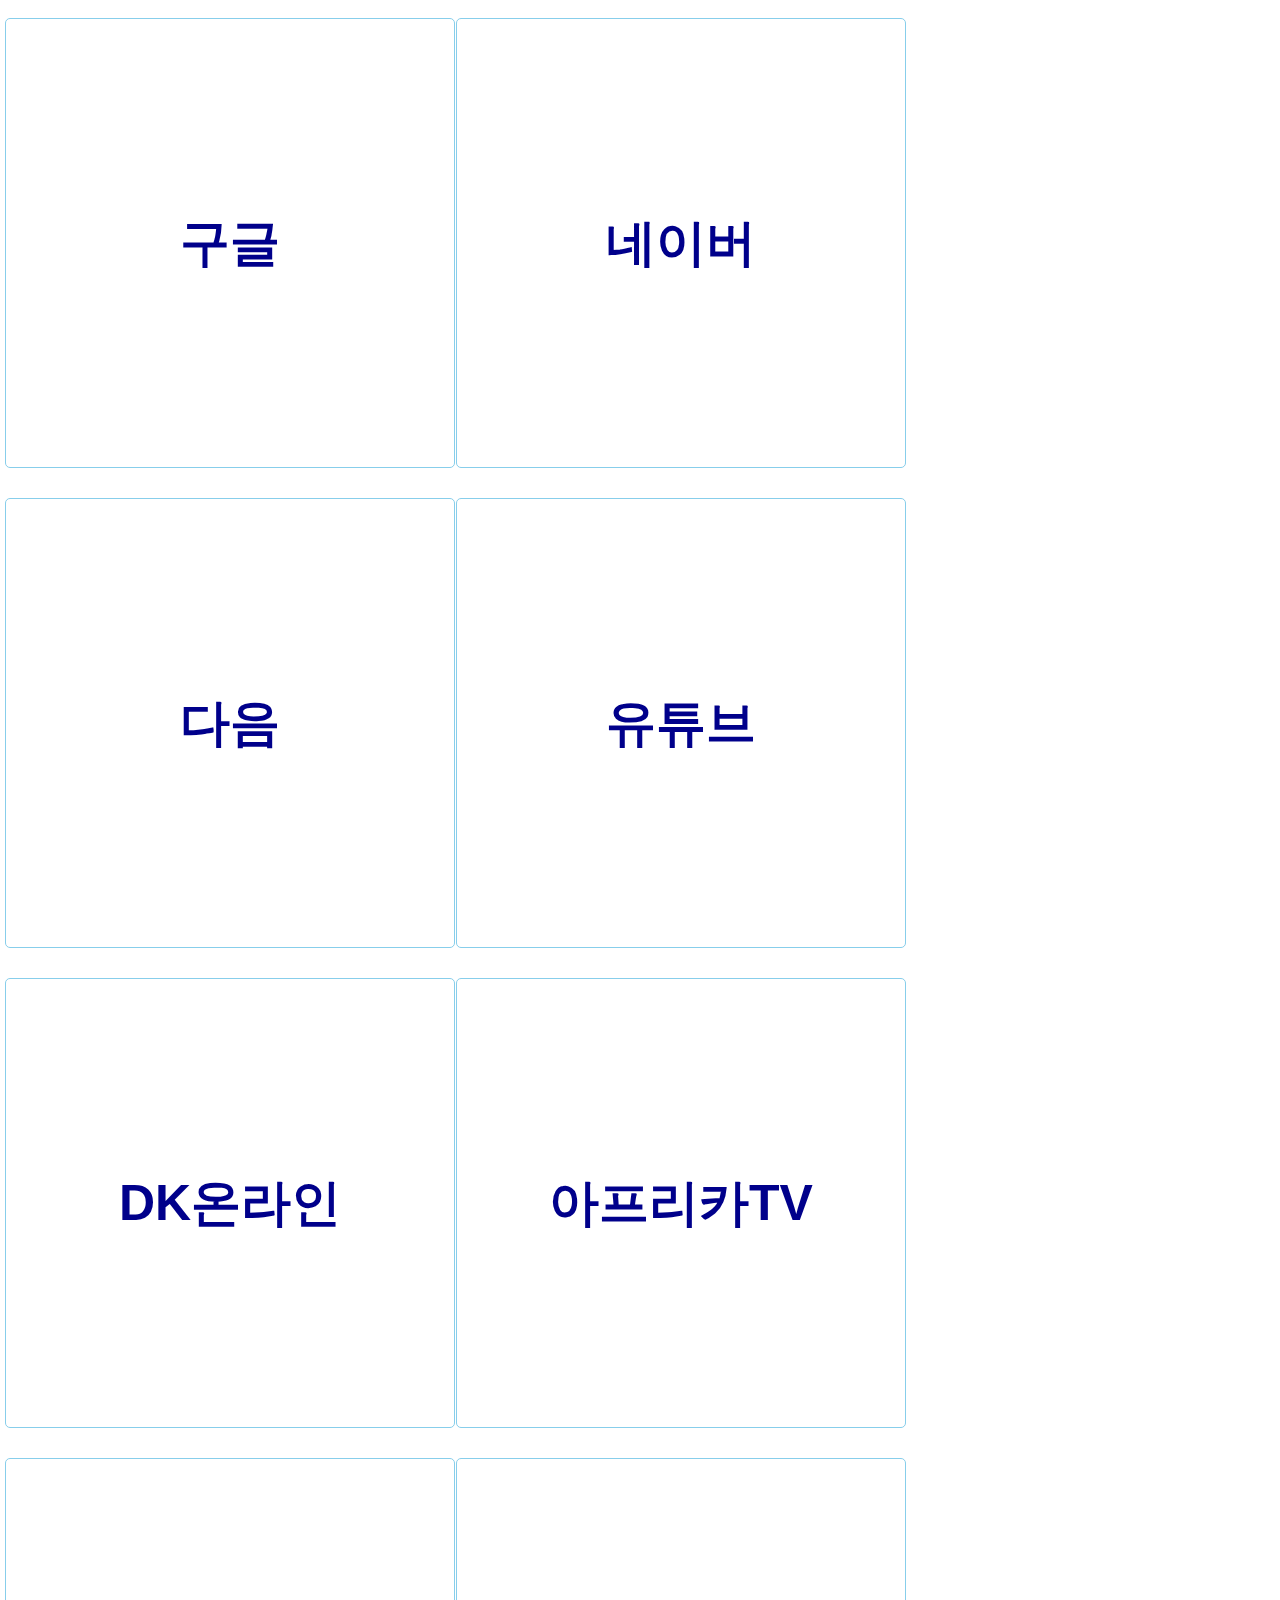
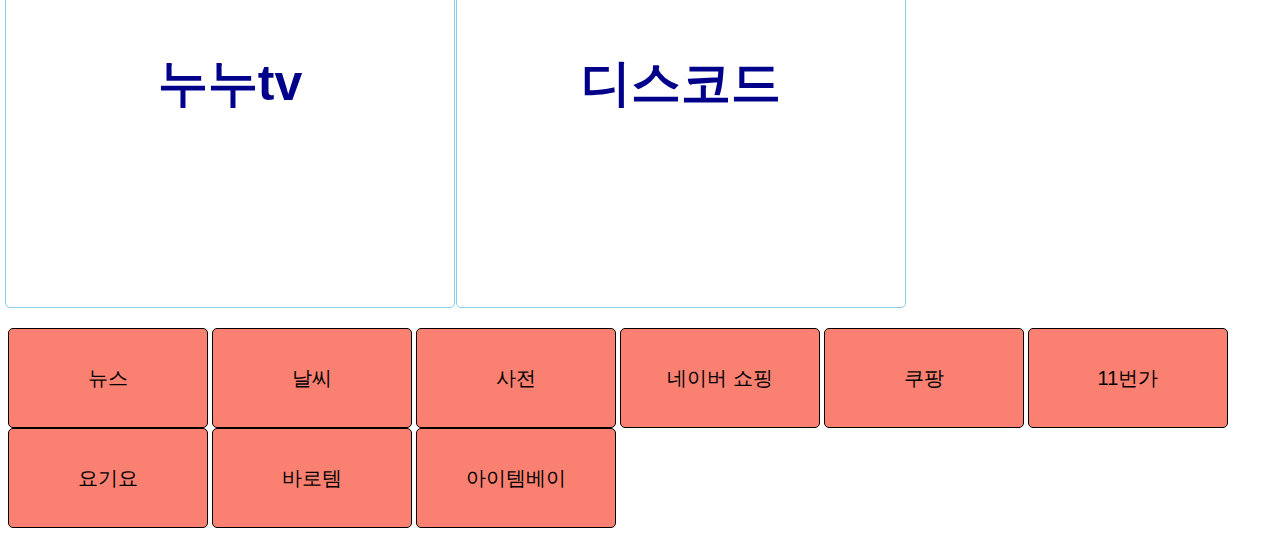
<file: index.html>
<!DOCTYPE html>
<html lang="en">
<head>
    <meta charset="UTF-8">
    <title>Integrated vowel site</title>
    <style>
        body {
            background-image: url(https://i.pinimg.com/564x/e3/4b/4e/e34b4ef84b2337ca80962334e540def7.jpg);
            background-repeat: no-repeat;
            background-size: cover;
        }
    </style>
</head>
<link rel="stylesheet" href="site.css">
<body>
   
    <div id="btn_group"> 
        <button id="test" onclick="location.href='https://www.google.co.kr' ">구글</button>
        <button id="test" onclick="location.href='https://www.naver.com' ">네이버</button>
        <button id="test" onclick="location.href='https://www.daum.net/' ">다음</button>
        <button id="test" onclick="location.href='https://www.youtube.com/?themeRefresh=1' ">유튜브</button>
        <button id="test" onclick="location.href='https://dk.masanggames.co.kr/?mid=DK_EVENTPAGE&no=20220811_HyperOpen' ">DK온라인</button>
        <button id="test" onclick="location.href='https://www.afreecatv.com/' ">아프리카TV</button>
        <button id="test" onclick="location.href='https://noonoo.tv/?jskey=QbWei4n9CwuOShCiuyxCvh31kf9IR1yPNo7kJGpcBfYH' ">누누tv</button>
        <button id="test" onclick="location.href='https://discord.com/' ">디스코드</button>
     </div>  
     <button id="bt" onclick="location.href='http://newsstand.naver.com/'">뉴스</button>
     <button id="bt" onclick="location.href='https://www.google.com/search?q=%EB%82%A0%EC%94%A8&biw=1920&bih=961&ei=K2gQY7_lIsOimAXiyoaACA&ved=0ahUKEwj_povMkfP5AhVDEaYKHWKlAYAQ4dUDCA4&uact=5&oq=%EB%82%A0%EC%94%A8&gs_lcp=Cgdnd3Mtd2l6EAMyBwgAEEcQsAMyBwgAEEcQsAMyBwgAEEcQsAMyBwgAEEcQsAMyBwgAEEcQsAMyBwgAEEcQsAMyBwgAEEcQsAMyBwgAEEcQsAMyBwgAEEcQsAMyBwgAEEcQsANKBAhBGABKBAhGGABQAFgAYOkDaAFwAXgAgAEAiAEAkgEAmAEAyAEKwAEB&sclient=gws-wiz/'">날씨</button>
     <button id="bt" onclick="location.href='https://dict.naver.com/'">사전</button>
     <button id="bt" onclick="location.href='https://search.shopping.naver.com/search/all?where=all&frm=NVSCTAB&query=%EC%82%AC%EC%A0%84'">네이버 쇼핑</button>
     <button id="bt" onclick="location.href='https://www.coupang.com/?src=1042016&spec=10304903&addtag=900&ctag=HOME&lptag=%EC%BF%A0%ED%8C%A1&itime=20220901171211&pageType=HOME&pageValue=HOME&wPcid=16620199314212753617021&wRef=www.google.com&wTime=20220901171211&redirect=landing&gclid=EAIaIQobChMI4-n-25Lz-QIVstdMAh0-jAPxEAAYASAAEgJv8fD_BwE'">쿠팡</button>
     <button id="bt" onclick="location.href='https://www.11st.co.kr/?gclid=EAIaIQobChMI1bD76ZLz-QIVx72WCh256QkyEAAYASAAEgJlk_D_BwE&utm_term=E_11%B9%F8%B0%A1.&utm_campaign=%C0%CF%C4%A1+PC&utm_source=%B1%B8%B1%DB_PC_S&utm_medium=%B0%CB%BB%F6'">11번가</button>
     <button id="bt" onclick="location.href='https://www.yogiyo.co.kr/mobile/#/'">요기요</button>
     <button id="bt" onclick="location.href='https://www.barotem.com/'">바로템</button>
     <button id="bt" onclick="location.href='https://m.itembay.com/'">아이템베이</button>

</div>
</body>
</html>
</file>
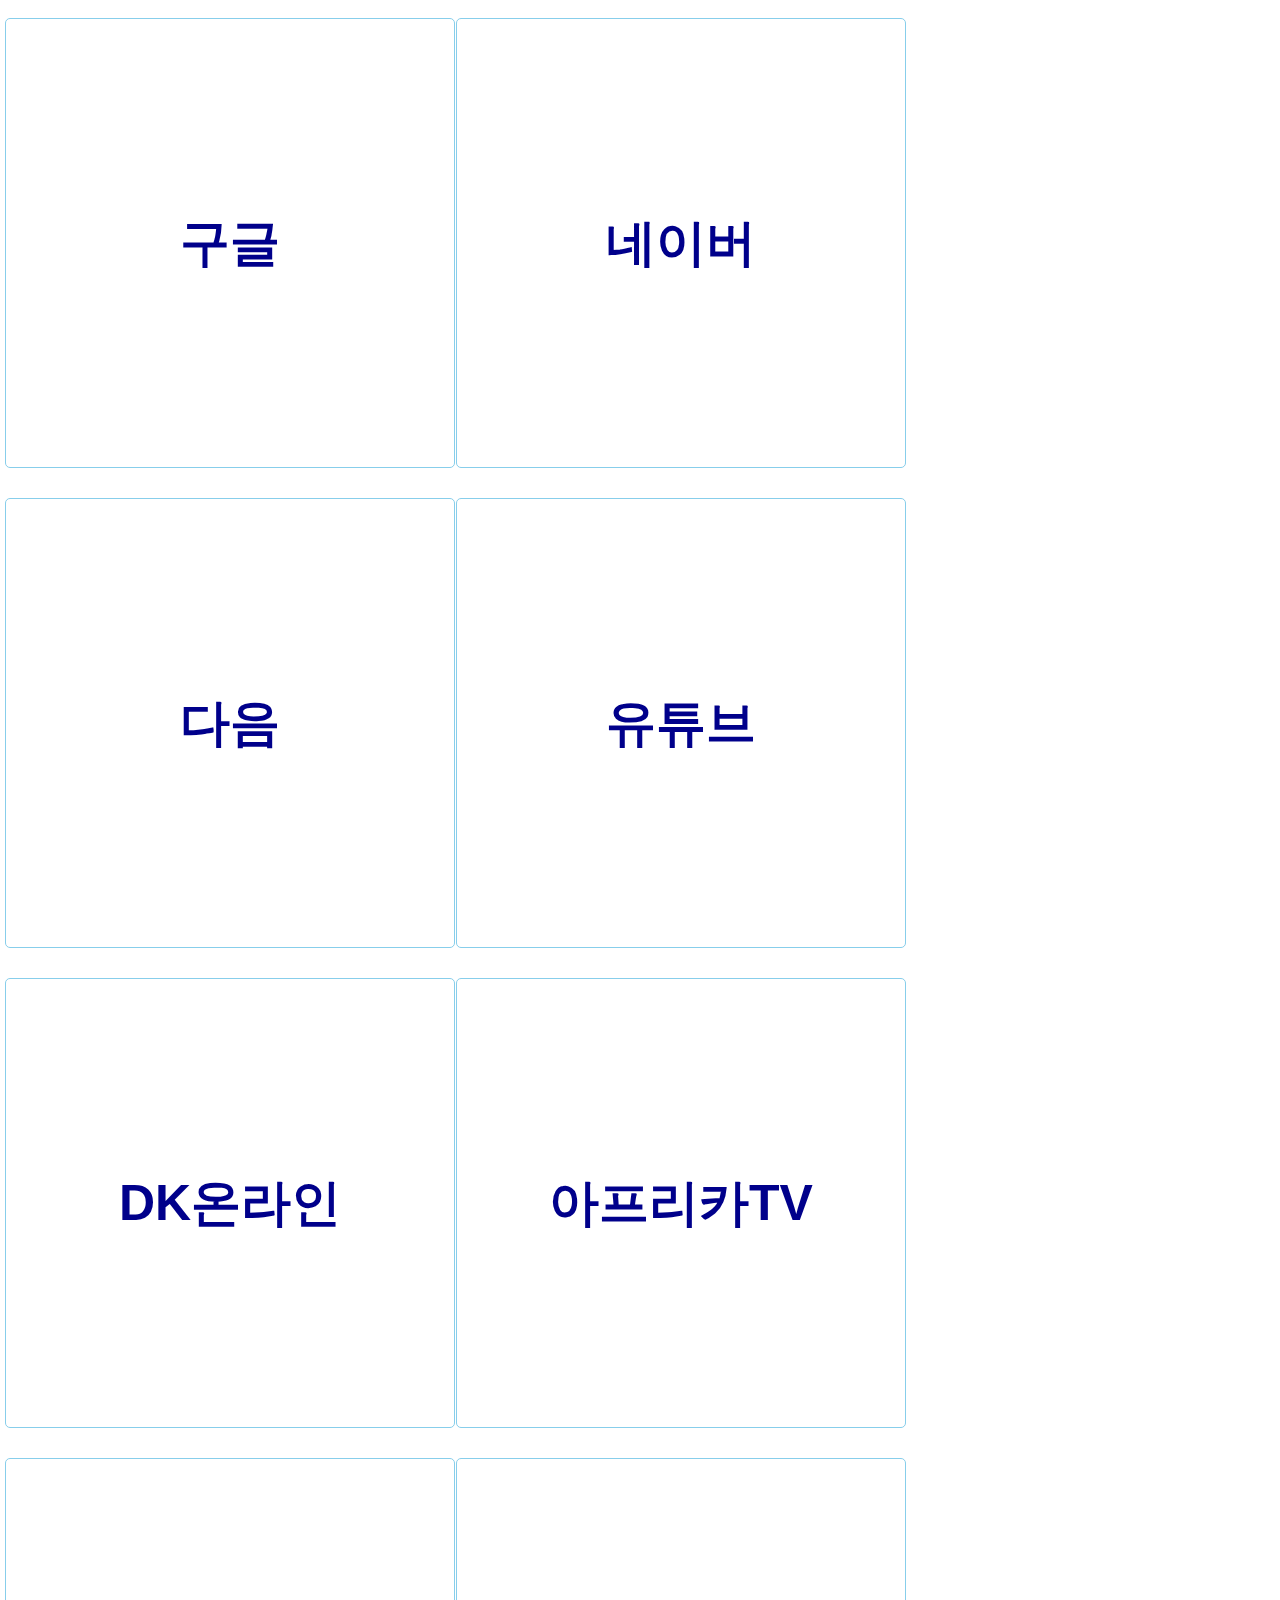
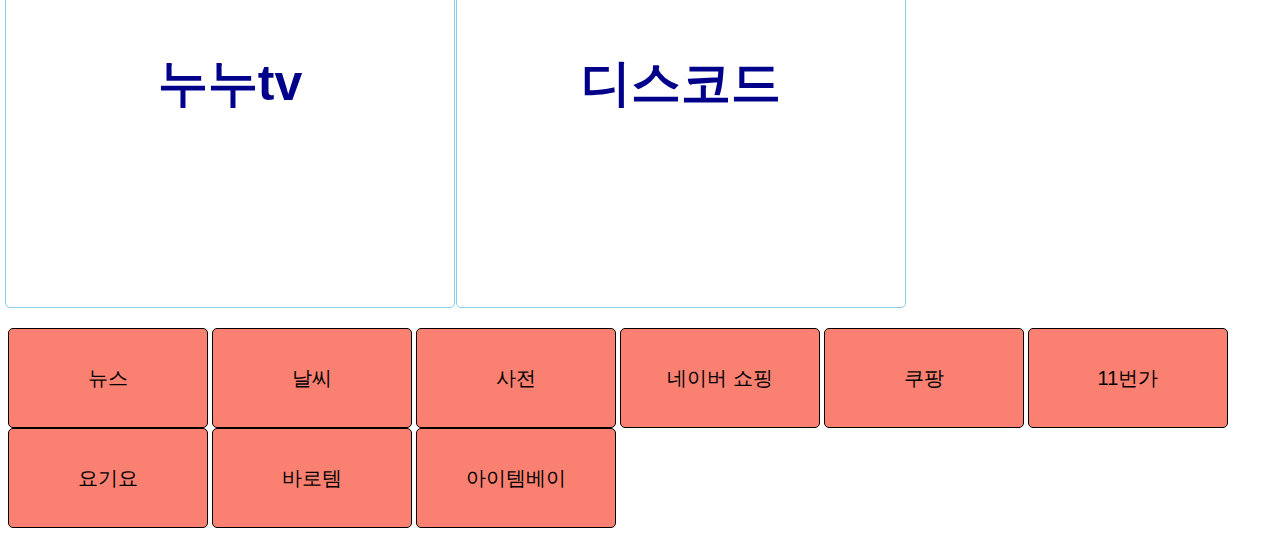
<file: site.html>
<!DOCTYPE html>
<html lang="en">
<head>
    <meta charset="UTF-8">
    <title>Integrated vowel site</title>
    <style>
        body {
            background-image: url(https://i.pinimg.com/564x/e3/4b/4e/e34b4ef84b2337ca80962334e540def7.jpg);
            background-repeat: no-repeat;
            background-size: cover;
        }
    </style>
</head>
<link rel="stylesheet" href="site.css">
<body>
   
    <div id="btn_group"> 
        <button id="test" onclick="location.href='https://www.google.co.kr' ">구글</button>
        <button id="test" onclick="location.href='https://www.naver.com' ">네이버</button>
        <button id="test" onclick="location.href='https://www.daum.net/' ">다음</button>
        <button id="test" onclick="location.href='https://www.youtube.com/?themeRefresh=1' ">유튜브</button>
        <button id="test" onclick="location.href='https://dk.masanggames.co.kr/?mid=DK_EVENTPAGE&no=20220811_HyperOpen' ">DK온라인</button>
        <button id="test" onclick="location.href='https://www.afreecatv.com/' ">아프리카TV</button>
        <button id="test" onclick="location.href='https://noonoo.tv/?jskey=QbWei4n9CwuOShCiuyxCvh31kf9IR1yPNo7kJGpcBfYH' ">누누tv</button>
        <button id="test" onclick="location.href='https://discord.com/' ">디스코드</button>
     </div>  
     <button id="bt" onclick="location.href='http://newsstand.naver.com/'">뉴스</button>
     <button id="bt" onclick="location.href='https://www.google.com/search?q=%EB%82%A0%EC%94%A8&biw=1920&bih=961&ei=K2gQY7_lIsOimAXiyoaACA&ved=0ahUKEwj_povMkfP5AhVDEaYKHWKlAYAQ4dUDCA4&uact=5&oq=%EB%82%A0%EC%94%A8&gs_lcp=Cgdnd3Mtd2l6EAMyBwgAEEcQsAMyBwgAEEcQsAMyBwgAEEcQsAMyBwgAEEcQsAMyBwgAEEcQsAMyBwgAEEcQsAMyBwgAEEcQsAMyBwgAEEcQsAMyBwgAEEcQsAMyBwgAEEcQsANKBAhBGABKBAhGGABQAFgAYOkDaAFwAXgAgAEAiAEAkgEAmAEAyAEKwAEB&sclient=gws-wiz/'">날씨</button>
     <button id="bt" onclick="location.href='https://dict.naver.com/'">사전</button>
     <button id="bt" onclick="location.href='https://search.shopping.naver.com/search/all?where=all&frm=NVSCTAB&query=%EC%82%AC%EC%A0%84'">네이버 쇼핑</button>
     <button id="bt" onclick="location.href='https://www.coupang.com/?src=1042016&spec=10304903&addtag=900&ctag=HOME&lptag=%EC%BF%A0%ED%8C%A1&itime=20220901171211&pageType=HOME&pageValue=HOME&wPcid=16620199314212753617021&wRef=www.google.com&wTime=20220901171211&redirect=landing&gclid=EAIaIQobChMI4-n-25Lz-QIVstdMAh0-jAPxEAAYASAAEgJv8fD_BwE'">쿠팡</button>
     <button id="bt" onclick="location.href='https://www.11st.co.kr/?gclid=EAIaIQobChMI1bD76ZLz-QIVx72WCh256QkyEAAYASAAEgJlk_D_BwE&utm_term=E_11%B9%F8%B0%A1.&utm_campaign=%C0%CF%C4%A1+PC&utm_source=%B1%B8%B1%DB_PC_S&utm_medium=%B0%CB%BB%F6'">11번가</button>
     <button id="bt" onclick="location.href='https://www.yogiyo.co.kr/mobile/#/'">요기요</button>
     <button id="bt" onclick="location.href='https://www.barotem.com/'">바로템</button>
     <button id="bt" onclick="location.href='https://m.itembay.com/'">아이템베이</button>

</div>
</body>
</html>
</file>
<file: site.css>
#bt{
    border-top-right-radius: 5px;
    border-bottom-right-radius: 5px; 
    border-top-left-radius: 5px;
    border-bottom-left-radius: 5px;
    height: 100px;
    width: 200px;
    font-size: 20px;
    font-weight: 20px;
    border: 1px solid black;
    background-color: salmon;

}

#test{
    border-top-right-radius: 5px;
    border-bottom-right-radius: 5px; 
    border-top-left-radius: 5px;
    border-bottom-left-radius: 5px;   
    margin-left:-3px;
    font-size: 50px; 
    font-weight: 700;   
    border: 1px solid skyblue;
    background-color: rgba(0,0,0,0);
    color:darkblue;
    padding: 5px;
    margin-bottom: 20px;
    margin-top: 10px;
    height: 200px;
    width: 200px;
      
}
#btn_group button{
    border: 1px solid skyblue;
    background-color: rgba(0,0,0,0);
    color: darkblue;
    padding: 5px;
    margin-bottom: 20px;
    margin-top: 10px;
    height: 450px;
    width: 450px;
}
#btn_group button:hover{
    color: white;
    background-color: skyblue;
    
}
</file>
